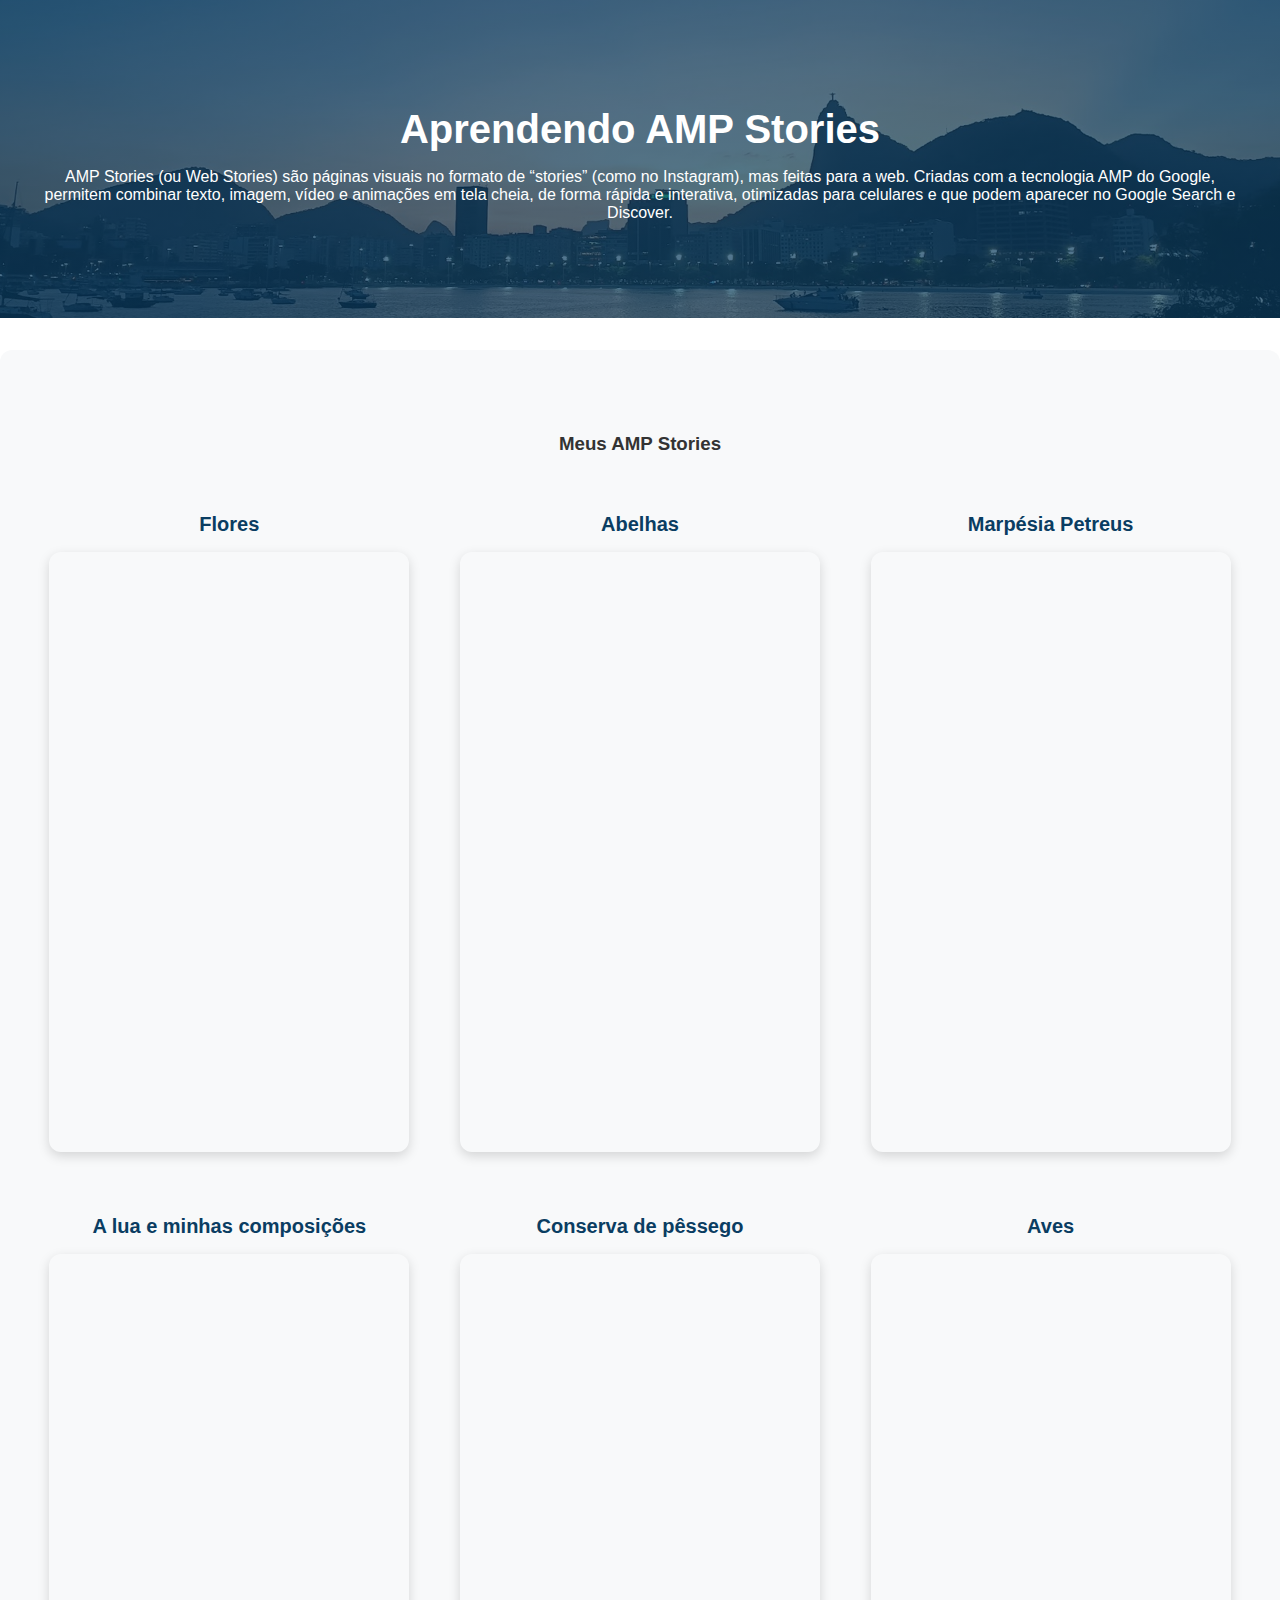
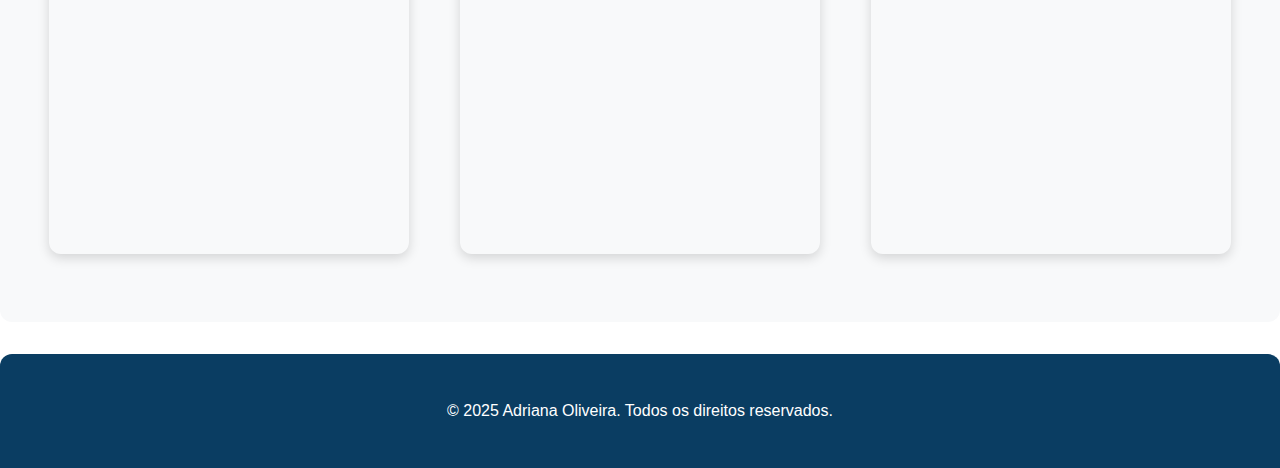
<file: index.html>
<!DOCTYPE html> 
<html lang="pt-BR">

<head> <!-- Cabeçalho da página-->
  <meta charset="UTF-8"> 
  <meta name="viewport" content="width=device-width, initial-scale=1.0"> <!-- Ajusta a visualização para dispositivos móveis -->
  <title>AMP Stories</title> 
  <link rel="stylesheet" href="style.css"> 
</head>

<body> 

  <!-- Cabeçalho hero -->
  <header class="hero"> 
    <div class="container"> 
      <h1>Aprendendo AMP Stories</h1> 
      <div> 
        <p>AMP Stories (ou Web Stories) são páginas visuais no formato de “stories” (como no Instagram), 
        mas feitas para a web. Criadas com a tecnologia AMP do Google, permitem combinar texto, imagem, 
        vídeo e animações em tela cheia, de forma rápida e interativa, otimizadas para celulares e que 
        podem aparecer no Google Search e Discover.
        </p> 
      </div>     
    </div>
  </header>

  <!-- Stories -->
  <section id="stories" class="stories"> 
    <div class="container"> 
      <h3>Meus AMP Stories</h3> 
      <div class="stories-grid">

        <!-- Card de um story individual -->
        <div class="story-card"> 
          <h4>Flores</h4> 
          <iframe src="story1.html" width="360" height="600" frameborder="0"></iframe> 
        </div>

        <!-- Segundo card -->
        <div class="story-card"> 
          <h4>Abelhas</h4> 
          <iframe src="story2.html" width="360" height="600" frameborder="0"></iframe> 
        </div>

        <!-- Terceiro card -->
        <div class="story-card"> 
          <h4>Marpésia Petreus</h4> 
          <iframe src="story3.html" width="360" height="600" frameborder="0"></iframe> 
        </div>

        <!-- Quarto card -->
        <div class="story-card"> 
          <h4>A lua e minhas composições</h4> 
          <iframe src="story4.html" width="360" height="600" frameborder="0"></iframe> 
        </div>

        <!-- Quinto card -->
        <div class="story-card"> 
          <h4>Conserva de pêssego</h4> 
          <iframe src="story5.html" width="360" height="600" frameborder="0"></iframe> 
        </div>

        <!-- sexto card -->
        <div class="story-card"> 
          <h4>Aves</h4> 
          <iframe src="story6.html" width="360" height="600" frameborder="0"></iframe> 
        </div>

      </div>
    </div>
  </section>

  <!-- Footer -->
  <footer class="footer"> 
    <div class="container"> 
      <p>&copy; 2025 Adriana Oliveira. Todos os direitos reservados.</p> 
    </div>
  </footer>

</body>
</html>
</file>
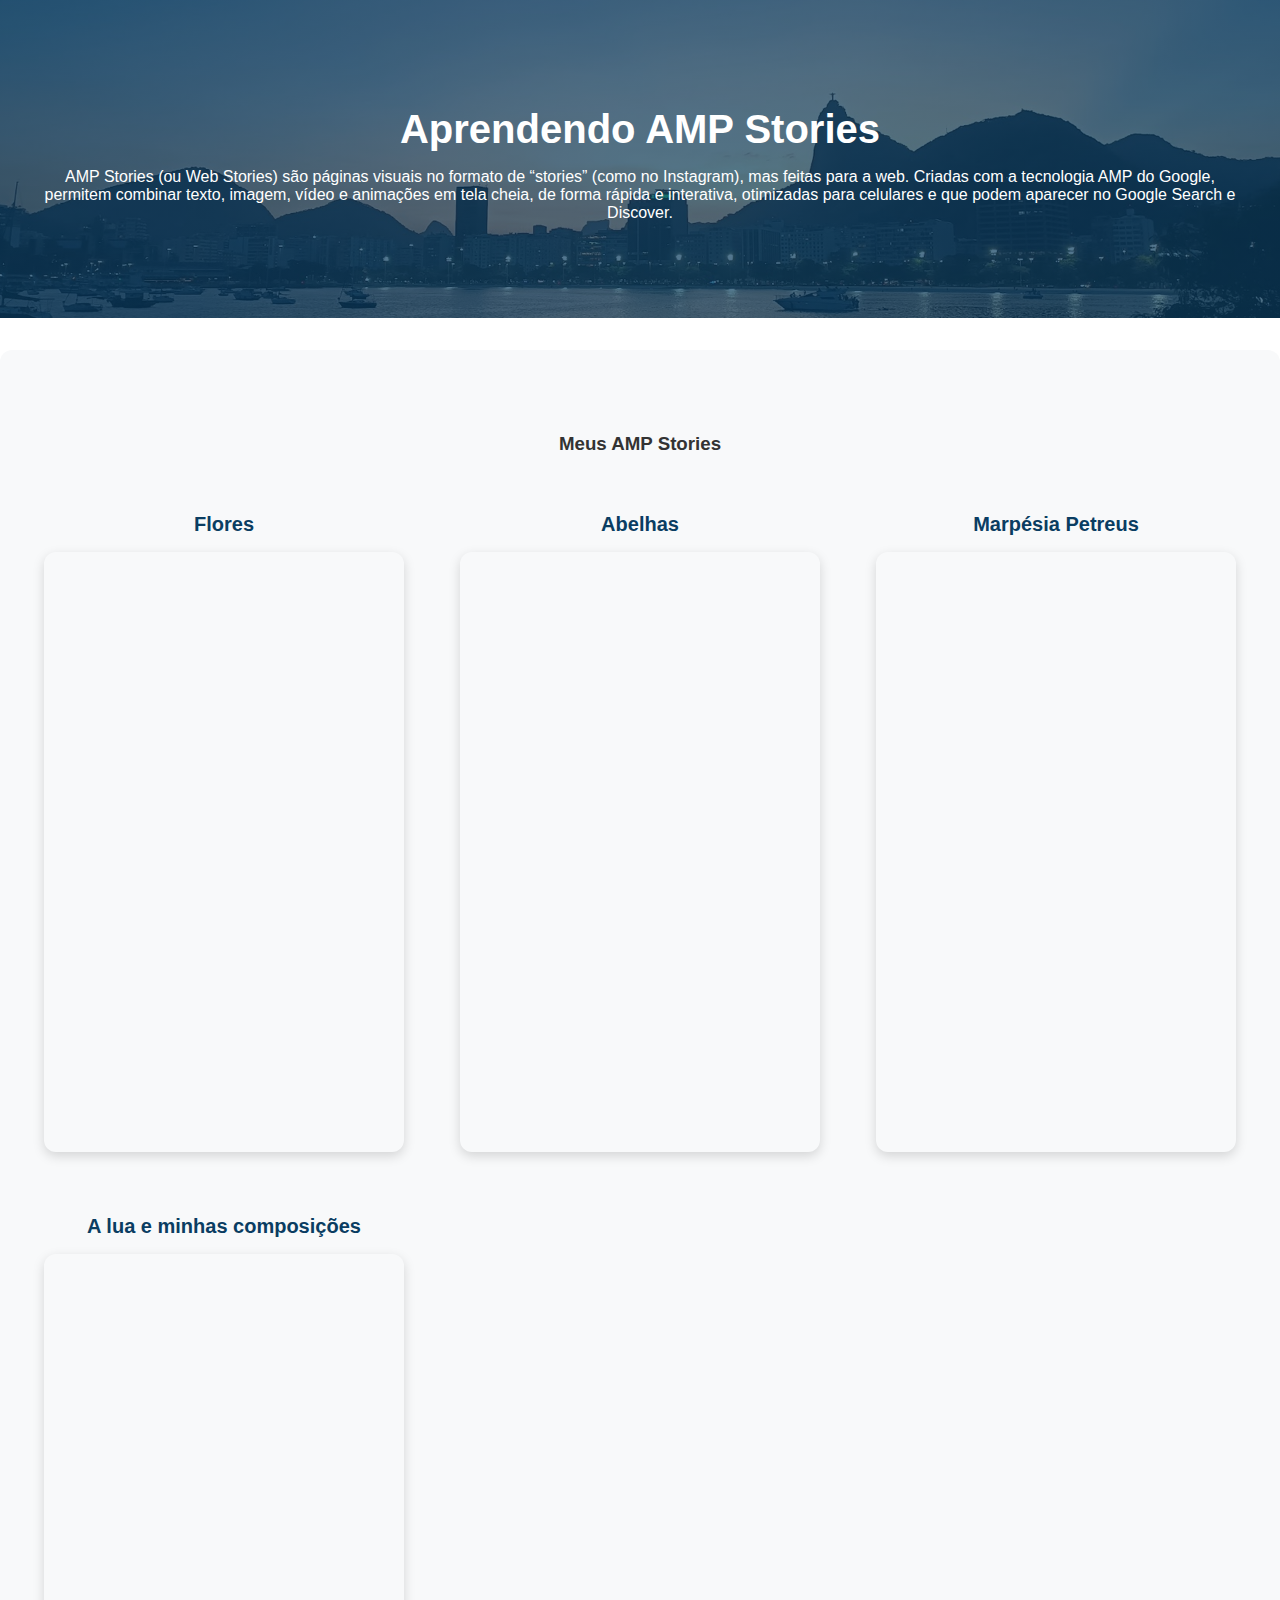
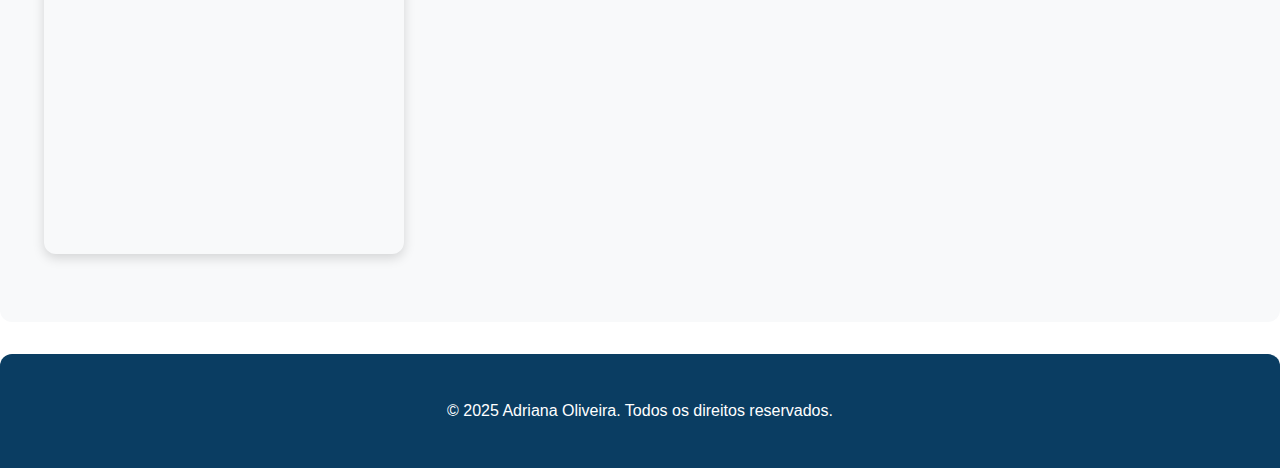
<file: StoryAmp/index.html>
<!DOCTYPE html>
<html lang="pt-BR">
<head>
  <meta charset="UTF-8">
  <meta name="viewport" content="width=device-width, initial-scale=1.0">
  <title>AMP Stories</title>
  <link rel="stylesheet" href="style.css">
</head>
<body>

  <!-- Hero -->
  <header class="hero">
    <div class="container">
      <h1>Aprendendo AMP Stories</h1>     
      <div>
        <p>AMP Stories (ou Web Stories) são páginas visuais no formato de “stories” (como no Instagram), 
        mas feitas para a web. Criadas com a tecnologia AMP do Google, permitem combinar texto, imagem, 
        vídeo e animações em tela cheia, de forma rápida e interativa, otimizadas para celulares e que 
        podem aparecer no Google Search e Discover.
      </p>
    </div> 
    
    </div>


  </header>

  <!-- Stories -->
  <section id="stories" class="stories">
    <div class="container">
      <h3>Meus AMP Stories</h3>
      <div class="stories-grid">

        <div class="story-card">
          <h4>Flores</h4>
          <iframe src="story1.html" width="360" height="600" frameborder="0"></iframe>
        </div>

        <div class="story-card">
          <h4>Abelhas</h4>
          <iframe src="story2.html" width="360" height="600" frameborder="0"></iframe>
        </div>

        <div class="story-card">
          <h4>Marpésia Petreus</h4>
          <iframe src="story3.html" width="360" height="600" frameborder="0"></iframe>
        </div>

        <div class="story-card">
          <h4>A lua e minhas composições</h4>
          <iframe src="story4.html" width="360" height="600" frameborder="0"></iframe>
        </div>

      </div>
    </div>
  </section>

  <!-- Footer -->
  <footer class="footer">
    <div class="container">
      <p>&copy; 2025 Adriana Oliveira. Todos os direitos reservados.</p>
    </div>
  </footer>

</body>
</html>
</file>
<file: style.css>
body {
  font-family: Arial, sans-serif;
  margin: 0;
  background: white;
  color: #333;
}

.container {
  max-width: 1200px;
  margin: 0 auto;
  padding: 0 1rem;
}

.hero {
  background: linear-gradient(rgba(10, 61, 98, 0.7), rgba(10, 61, 98, 0.7)), url("imagens/bg-hero.png") center/cover no-repeat;
  color: white;
  text-align: center;
  padding: 5rem 1rem;
}
.hero h1 {
  font-size: 2.5rem;
  margin-bottom: 1rem;
}

.stories {
  padding: 4rem 1rem;
  background: #f8f9fa;
  margin: 2rem 0;
  border-radius: 12px;
}
.stories h3 {
  text-align: center;
  margin-bottom: 2rem;
}
.stories .stories-grid {
  display: grid;
  grid-template-columns: repeat(auto-fit, minmax(360px, 1fr));
  gap: 2rem;
  justify-items: center;
}
.stories .story-card {
  text-align: center;
}
.stories .story-card h4 {
  margin-bottom: 1rem;
  font-size: 1.25rem;
  color: #0a3d62;
}
.stories .story-card iframe {
  border-radius: 12px;
  box-shadow: 0 4px 12px rgba(0, 0, 0, 0.15);
}

.footer {
  background: #0a3d62;
  color: white;
  text-align: center;
  padding: 2rem 1rem;
  border-top-left-radius: 12px;
  border-top-right-radius: 12px;
}/*# sourceMappingURL=style.css.map */
</file>
<file: StoryAmp/style.css>
body {
  font-family: Arial, sans-serif;
  margin: 0;
  background: white;
  color: #333;
}

.container {
  max-width: 1700px;
  margin: 0 auto;
  padding: 0 1rem;
}

.hero {
  background: linear-gradient(rgba(10, 61, 98, 0.7), rgba(10, 61, 98, 0.7)), url("imagens/bg-hero.png") center/cover no-repeat;
  color: white;
  text-align: center;
  padding: 5rem 1rem;
}
.hero h1 {
  font-size: 2.5rem;
  margin-bottom: 1rem;
}

.stories {
  padding: 4rem 1rem;
  background: #f8f9fa;
  margin: 2rem 0;
  border-radius: 12px;
}
.stories h3 {
  text-align: center;
  margin-bottom: 2rem;
}
.stories .stories-grid {
  display: grid;
  grid-template-columns: repeat(auto-fit, minmax(360px, 1fr));
  gap: 2rem;
  justify-items: center;
}
.stories .story-card {
  text-align: center;
}
.stories .story-card h4 {
  margin-bottom: 1rem;
  font-size: 1.25rem;
  color: #0a3d62;
}
.stories .story-card iframe {
  border-radius: 12px;
  box-shadow: 0 4px 12px rgba(0, 0, 0, 0.15);
}

.footer {
  background: #0a3d62;
  color: white;
  text-align: center;
  padding: 2rem 1rem;
  border-top-left-radius: 12px;
  border-top-right-radius: 12px;
}/*# sourceMappingURL=style.css.map */
</file>
